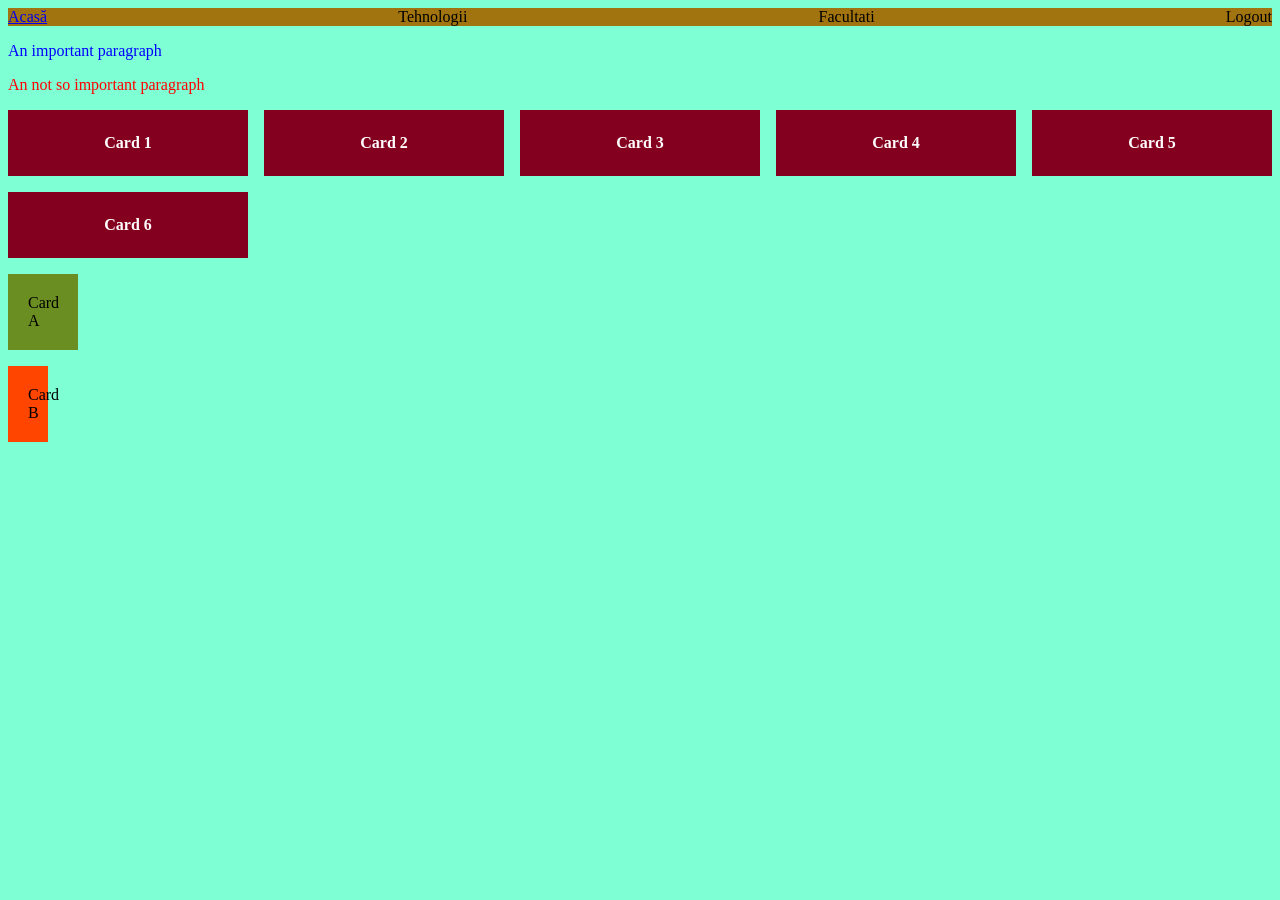
<file: project-lab/Lab3/index.html>
<!DOCTYPE html>
<html lang="en">
<head>
    <title>Lab 3</title>
    <link rel="stylesheet" href="lab3_style.css">
</head>
<body>
    <nav>
        <a href="#">Acasă</a>
        <a>Tehnologii</a>
        <a>Facultati</a>
        <a>Logout</a>
    </nav>
    <p class="important">An important paragraph</p>
    <p>An not so important paragraph</p>
    <div class="gallery">
        <div class="card">Card 1</div>
        <div class="card">Card 2</div>
        <div class="card">Card 3</div>
        <div class="card">Card 4</div>
        <div class="card">Card 5</div>
        <div class="card">Card 6</div>
    </div>
    <p class="card-a">Card A</p>
    <p class="card-b">Card B</p>
</body>
</html>
</file>
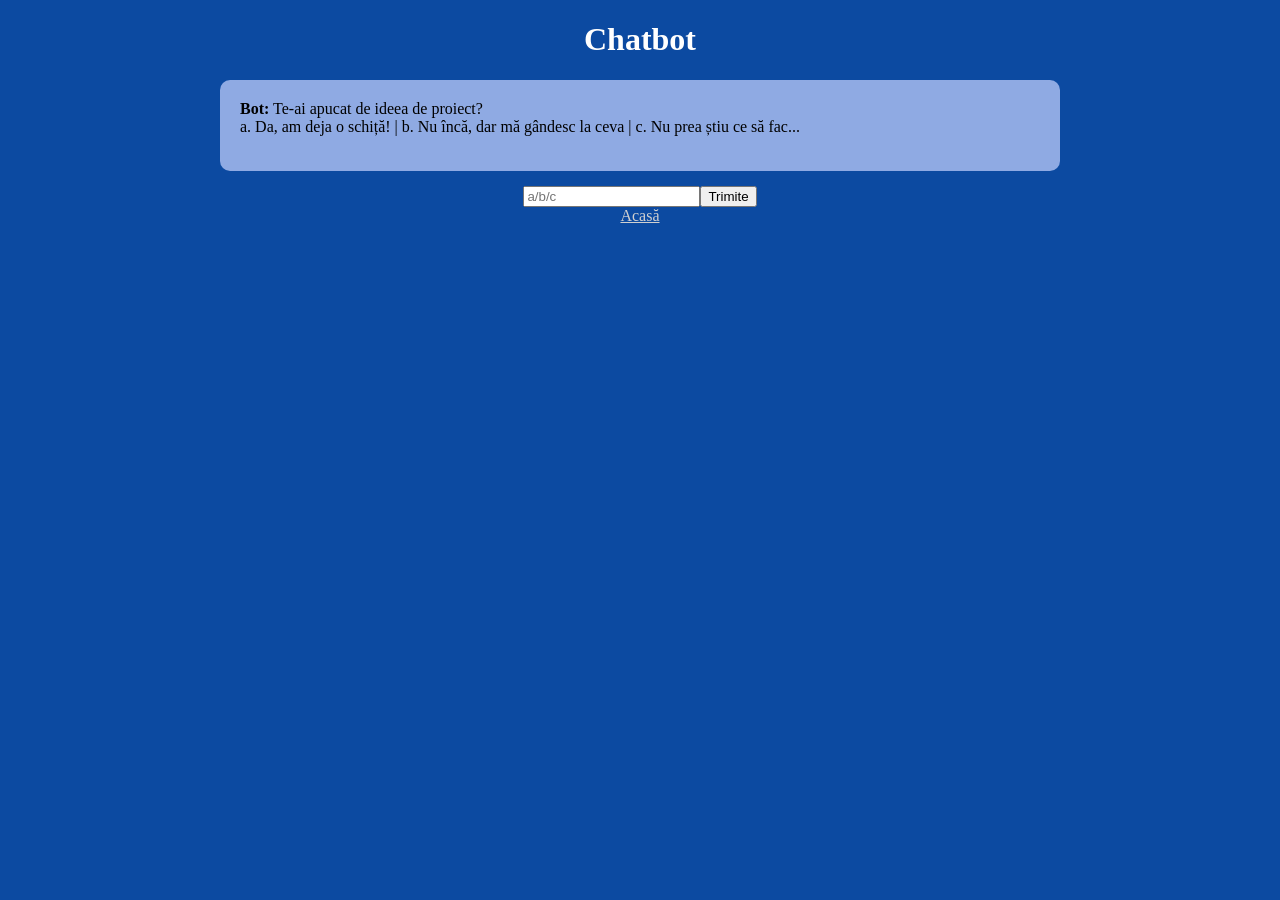
<file: project-lab/HTML/chatbot.html>
<!DOCTYPE html>
<html lang="en">

<head>
    <meta charset="UTF-8">
    <meta name="viewport" content="width=device-width, initial-scale=1.0">
    <title>Chatbot</title>
    <link rel="stylesheet" href="../CSS/chatbot_style.css">
</head>

<body>
    <h1>Chatbot</h1>
    <div class="chat-container" id="chat-container"></div>
    <form id="chat-form">
        <input type="text" id="user-input" placeholder="a/b/c">
        <button type="submit">Trimite</button>
    </form>
    <a href="home.html">Acasă</a>
    <script src="../JS/chatbot_js.js"></script>
</body>

</html>
</file>
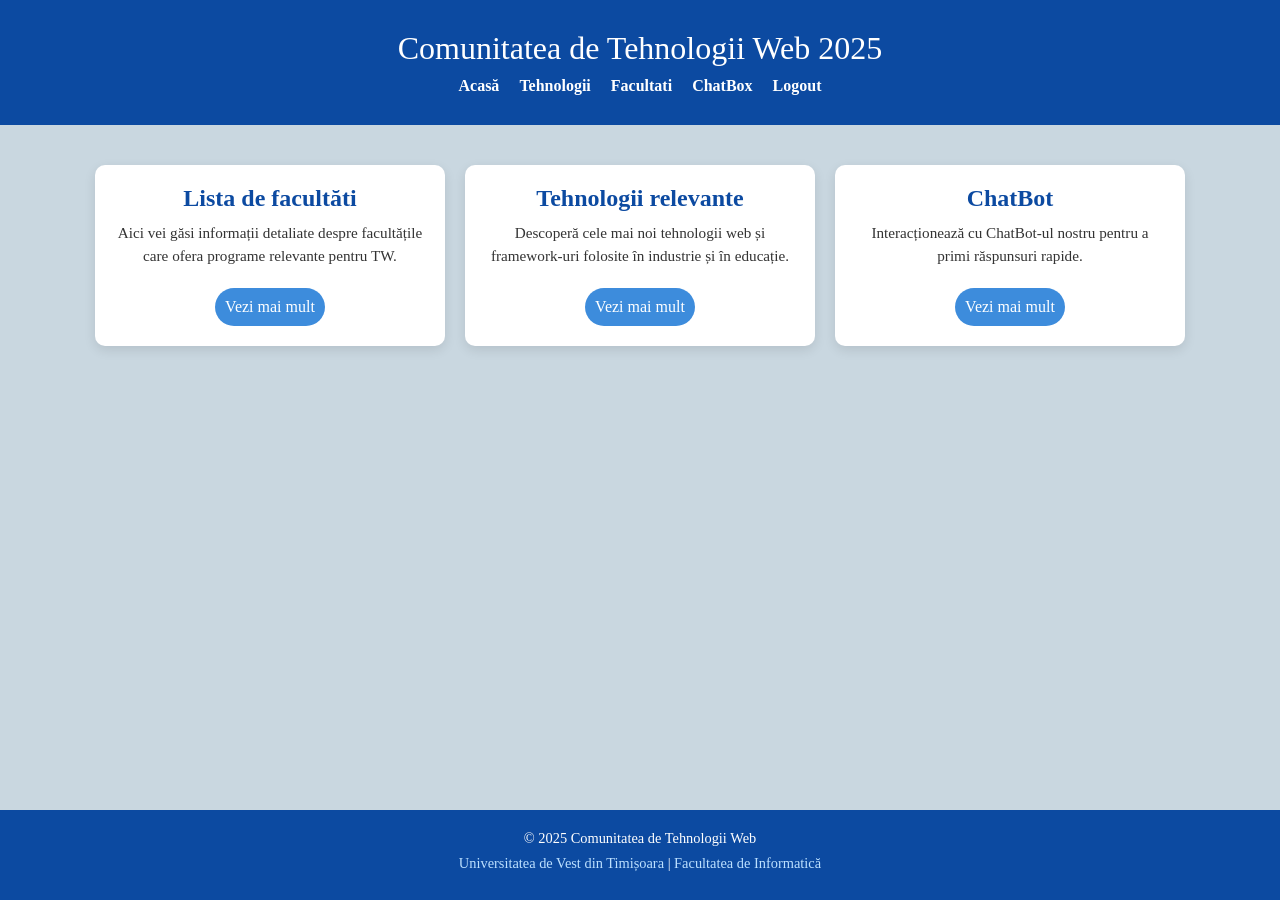
<file: project-lab/HTML/home.html>
<!DOCTYPE html>
<html lang="ro">

<head>
    <meta charset="UTF-8">
    <meta name="viewport" content="width=device-width, initial-scale=1.0">
    <title>Home page</title>
    <link rel="stylesheet" href="../CSS/style.css">
    <link rel="stylesheet" href="../CSS/home_style.css">
</head>

<body>
    <header>
        <div class="container">
            <h1>Comunitatea de Tehnologii Web 2025</h1>
            <nav>
                <a href="#">Acasă</a>
                <a>Tehnologii</a>
                <a>Facultati</a>
                <a href="chatbot.html">ChatBox</a>
                <a>Logout</a>
            </nav>
        </div>
    </header>

    <main class="container">
        <section class="columns">
            <div class="column">
                <h2>Lista de facultăti</h2>
                <p>Aici vei găsi informații detaliate despre facultățile care ofera programe relevante pentru TW.</p>
                <a href="#" class="btn">Vezi mai mult</a>
            </div>
            
            <div class="column">
                <h2>Tehnologii relevante</h2>
                <p>Descoperă cele mai noi tehnologii web și framework-uri folosite în industrie și în educație.</p>
                <a href="#" class="btn">Vezi mai mult</a>
            </div>

            <div class="column">
                <h2>ChatBot</h2>
                <p>Interacționează cu ChatBot-ul nostru pentru a primi răspunsuri rapide.</p>
                <a href="#" class="btn">Vezi mai mult</a>
            </div>
        </section>
    </main>

    <footer>
        <div class="container">
            <p>&copy; 2025 Comunitatea de Tehnologii Web</p>
            <p>
                <a href="https://www.uvt.ro/">Universitatea de Vest din Timișoara</a> |
                <a href="https://www.info.uvt.ro/">Facultatea de Informatică</a>
            </p>
        </div>
    </footer>
</body>

</html>
</file>
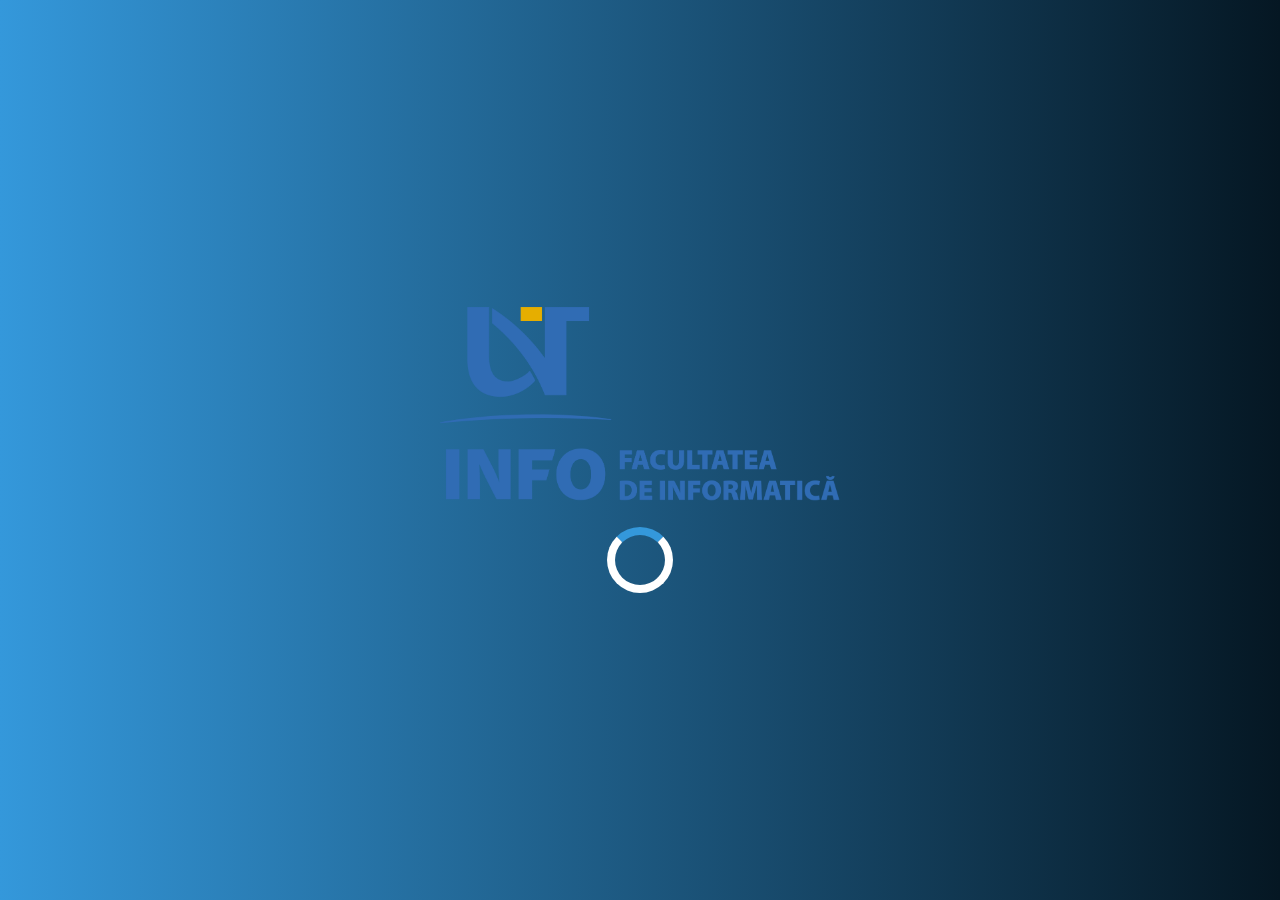
<file: project-lab/HTML/loading.html>
<!DOCTYPE html>
<html lang="en">

<head>
    <meta charset="UTF-8">
    <meta name="viewport" content="width=device-width, initial-scale=1.0">
    <title>Loading page</title>
    <meta http-equiv="refresh" content="2;url=http://127.0.0.1:5500/HTML/login.html">
    <link rel="stylesheet" href="../CSS/style.css">
    <link rel="stylesheet" href="../CSS/loading_style.css">
</head>

<body>
    <div class="loading-container">
        <img src="../MEDIA/UVTLOGO.png" alt="UVT logo" class="logo">
        <div class="loader"></div>
    </div>
</body>

</html>
</file>
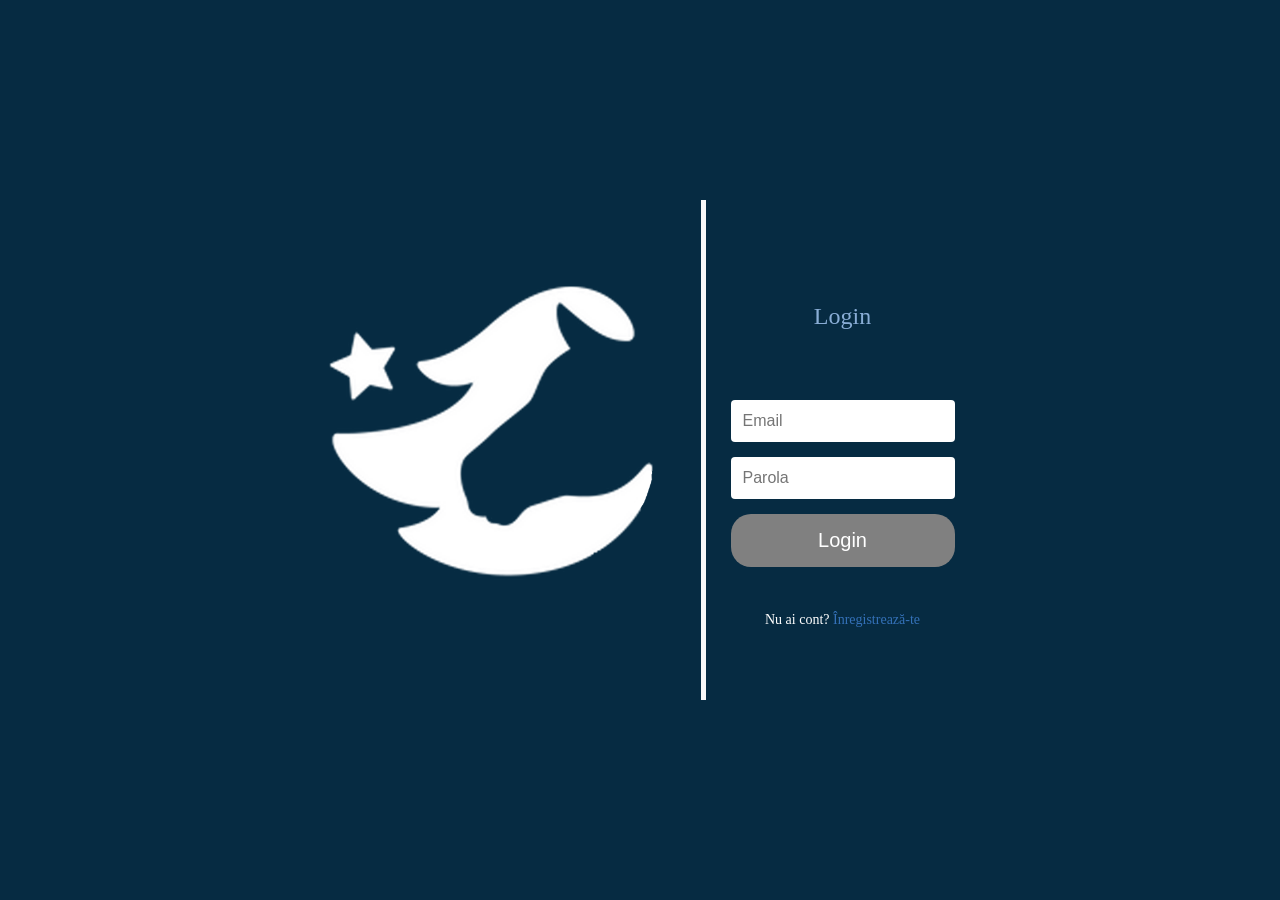
<file: project-lab/HTML/login.html>
<!DOCTYPE html>
<html lang="en">

<head>
    <meta charset="UTF-8">
    <meta name="viewport" content="width=device-width, initial-scale=1.0">
    <title>Login Page</title>
    <link rel="stylesheet" href="../CSS/style.css">
    <link rel="stylesheet" href="../CSS/login_style.css">
</head>

<body>
    <div class="login-body">
        <div class="login-image">
            <img src="../MEDIA/Photo.png" alt="Imagine login">
        </div>
        <div class="separator"></div>
        <div>
            <h2 class="login-form">Login</h2>
            <form id="loginForm" class="login-form">
                <input type="email" id="email" placeholder="Email">
                <input type="password" id="password" placeholder="Parola">
                <button type="submit">Login</button>
            </form>
            <p class="register-text">
                Nu ai cont? <a href="register.html">Înregistrează-te</a>
            </p>
        </div>
    </div>
    <script src="../JS/login_js.js"></script>
</body>

</html>
</file>
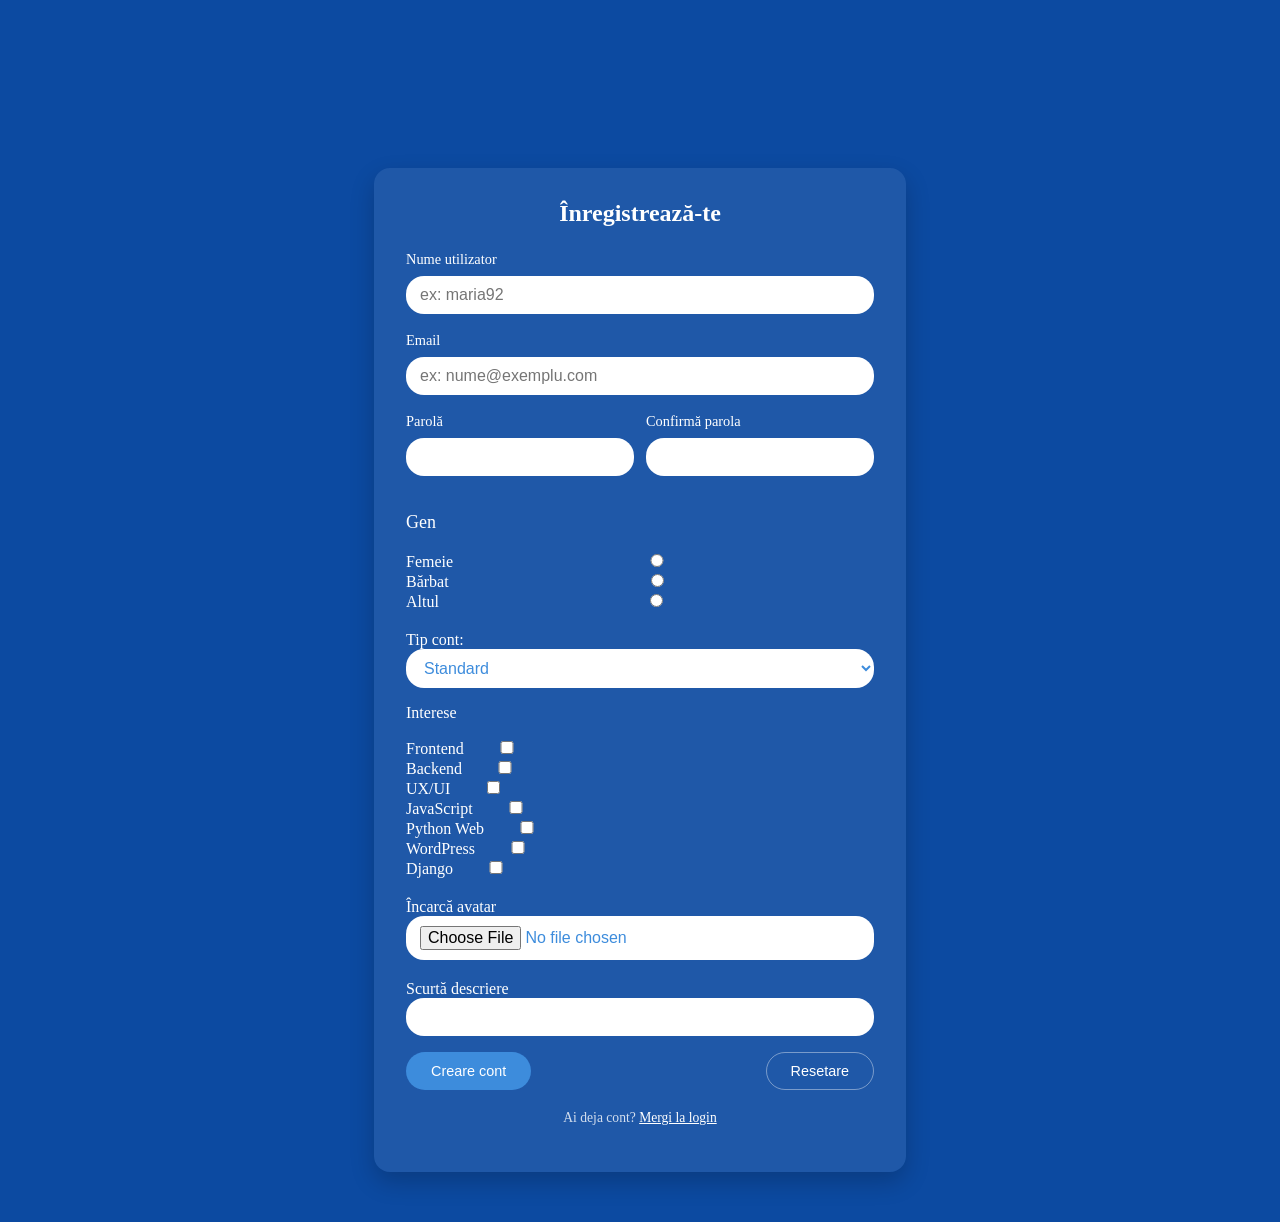
<file: project-lab/HTML/register.html>
<!DOCTYPE html>
<html lang="ro">

<head>
    <meta charset="UTF-8">
    <meta name="viewport" content="width=device-width, initial-scale=1.0">
    <title>Register page</title>
    <link rel="stylesheet" href="../CSS/style.css">
    <link rel="stylesheet" href="../CSS/register_style.css">
</head>

<body>
    <main class="page">
        <section class="card">
            <h1>Înregistrează-te</h1>
            <form class="register-form" action="#" method="post" enctype="multipart/form-data">
                <div class="row">
                    <label for="username">Nume utilizator</label>
                    <input type="text" name="username" placeholder="ex: maria92" required>
                </div>
                <div class="row">
                    <label for="email">Email</label>
                    <input type="email" name="email" placeholder="ex: nume@exemplu.com" required>
                </div>
                <div class="two-col">
                    <div class="row">
                        <label for="password">Parolă</label>
                        <input type="password" name="password" required>
                    </div>
                    <div class="row">
                        <label for="confirm_password">Confirmă parola</label>
                        <input type="password" name="confirm_password" required>
                    </div>
                </div>
                <div class="gen">
                    <p>Gen</p>
                    <label for="gen">Femeie</label>
                    <input type="radio" id="femeie" name="gen"><br>
                    <label for="barbat">Bărbat</label>
                    <input type="radio" id="barbat" name="gen"><br>
                    <label for="altul">Altul</label>
                    <input type="radio" id="altul" name="gen">
                </div>
                <div class="tip">
                    <label for="cont">Tip cont:</label>
                    <select name="cont">
                        <option value="standard">Standard</option>
                        <option value="premium">Premium</option>
                    </select>
                </div>
                <div class="interese">
                    <p>Interese</p>
                    <label for="frontend">Frontend</label>
                    <input type="checkbox" name="frontend"><br>
                    <label for="backend">Backend</label>
                    <input type="checkbox" name="backend"> <br>
                    <label for="ux">UX/UI</label>
                    <input type="checkbox" name="ux"> <br>
                    <label for="java">JavaScript</label>
                    <input type="checkbox" name="java"> <br>
                    <label for="python">Python Web</label>
                    <input type="checkbox" name="python"> <br>
                    <label for="word">WordPress</label>
                    <input type="checkbox" name="word"> <br>
                    <label for="django">Django</label>
                    <input type="checkbox" name="django"> <br>

                </div>
                <div class="avatar">
                    <label for="avatar">Încarcă avatar</label>
                    <input type="file">
                </div>
                <div class="descriere">
                    <label for="descriere">Scurtă descriere</label>
                    <input type="text" name="descriere">
                </div>
                <div class="actions">
                    <button type="submit" class="btn primary">Creare cont</button>
                    <button type="reset" class="btn ghost">Resetare</button>
                </div>
                <p class="login-link"> Ai deja cont?

                    <a href="login.html">Mergi la login</a>
                </p>

            </form>
        </section>
    </main>
</body>

</html>
</file>
<file: project-lab/Lab3/lab3_style.css>
.card-a {
    box-sizing: content-box;
    padding: 20px;
    width: 30px;
    border: 30px;
    background-color: olivedrab;
    color: black
}

.card-b {
    box-sizing: border-box;
    padding: 20px;
    width: 30px;
    border: 30px;
    background-color: orangered;
    color: black;
}

nav {
    display: flex;
    justify-content: space-between;
    align-items: center;
    gap: 1rem;
    background-color: rgb(162, 116, 15);
}

body {
    background-color: chartreuse;
    font-size: 16px;
}

.card {
    background-color: #84001f;
    padding: 1.5rem;
    text-align: center;
    font-weight: bold;
    color:white;
}

.gallery {
    display: grid;
    grid-template-columns: repeat(auto-fit, minmax(min(100%, 240px), 1fr));
    gap: 1rem;
}

.layout {
    display: grid;
    grid-template-columns: 1fr;

    body {
        background-color: chartreuse;
    }
}

@media (min-width: 768px) {
    .layout {
        grid-template-columns: 1fr 2fr;
    }

    body {
        background-color: aquamarine;
    }
}

.important {
    color: blue;
}

p {
    color: red;
}

.container {
  width: 100%;
  padding-right: 0.75rem;
  padding-left: 0.75rem;
  margin-right: auto;
  margin-left: auto;
}

.row {
  display: flex;
  flex-wrap: wrap;
  margin-top: calc(-1 * 1rem);
  margin-right: calc(-0.5 * 1rem);
  margin-left: calc(-0.5 * 1rem);
}

.row.g-3 > * {
  padding-right: calc(1rem * 0.5);
  padding-left: calc(1rem * 0.5);
  margin-top: 1rem;
}

.col-12 {
  flex: 0 0 auto;
  width: 100%;
}
</file>
<file: project-lab/CSS/chatbot_style.css>
body {
    background-color: rgb(12, 74, 161);
    display: flex;
    justify-content: center;
    align-items: center;
    height: 80%;
    margin: 0;

    flex-direction: column;
}

.chat-container {
    max-width: 800px;
    width: 90%;
    height: 90%;
    padding: 20px;
    background-color:  rgb(143, 170, 227);
    border-radius: 10px;
    box-shadow: 5px;
    margin-bottom: 15px;
    overflow-y: auto;
}

.message {
    margin-bottom: 15px;
}

#chat-form {
    display: flex;
}
h1{
    color: white;
}
a{
    color: rgb(208, 208, 208);
}
</file>
<file: project-lab/CSS/style.css>
body {
margin: 0;
padding: 0;
display: flex;
justify-content: center;
align-items: center;
height: 100vh;
font-family:'Times New Roman', Times, serif;
}
</file>
<file: project-lab/CSS/home_style.css>
* {
    box-sizing: border-box;
    margin: 0;
    padding: 0;
}

html,body {
    height: 100%;
}

body {
    background-color: #c9d7e0;
    color: #333;
    display: flex;
    flex-direction: column;
    min-height: 100vh;
}

main {
    width: 100%;
    margin: 0 auto;
    flex: 1;
    padding: 0;
    text-align: center;
}

header {
    width: 100%;
    background-color: rgb(12, 74, 161);
    color: white;
    padding: 30px;
}

header nav {
    display: flex;
    justify-content: center;
    gap: 20px;
}

header nav a {
    color: white;
    text-decoration: none;
    font-weight: bold;
}

header nav a:hover {
    color: #bce0ff;
}

.columns {
    display: flex;
    gap: 20px;
    margin: 40px 0;
    flex-wrap: wrap;
    justify-content: center;
}

.column {
    background-color: #fff;
    padding: 20px;
    border-radius: 10px;
    width: 350px;
    box-shadow: 0 4px 12px rgba(0, 0, 0, 0.1);
    
}

.column h2 {
    margin-bottom: 10px;
    color:  rgb(12, 74, 161);
}

.column p {
    margin-bottom: 20px;
    font-size: 0.95rem;
    line-height: 1.5;
}

.btn {
    display: inline-block;
    padding: 10px;
    border-radius: 20px;
    background-color: #3d8cdc;
    color: white;
    text-decoration: none;
}

.btn:hover {
    background-color: #2b74c4;
}

footer {
    width: 100%;
    background-color: rgb(12, 74, 161);
    color: white;
    padding: 20px 0;
    margin-top: auto;
    font-size: 0.9rem;
}

footer p {
    margin-bottom: 8px;
}

footer a {
    color: #bce0ff;
    text-decoration: none;
    transition: color 0.2s ease;
}

footer a:hover {
    color: white;
    text-decoration: underline;
}

.container {
    text-align: center;
}

header h1 {
    padding-bottom: 10px;
    font-weight: normal;
}
</file>
<file: project-lab/CSS/loading_style.css>
body {
    background: linear-gradient(90deg, #3498db, #051723);
    display: flex;
    justify-content: center;
    align-items: center;
}

.loading-container {
    display: flex;
    flex-direction: column;
    align-items: center;
}

.logo {
    width: 400px;
    height: auto;
    margin-bottom: 20px;
}

.loader {
    border: 8px solid white;
    border-top: 8px solid #3498db;
    border-radius: 50%;
    width: 50px;
    height: 50px;
    animation: spin 2s linear infinite;
}

@keyframes spin {
    0% {
        transform: rotate(0deg);
    }

    100% {
        transform: rotate(360deg);
    }
}
</file>
<file: project-lab/CSS/login_style.css>
body {
    background-color: #062b42;
}

.login-container {
    display: flex;
    width: 85%;
    max-width: 650px;
    height: auto;
    min-height: 400px;
}

.login-body {
    flex: 1;
    display: flex;
    justify-content: center;
    align-items: center;
    padding: 15px;
}
.login-image{
    width: 400px;
}
.login-image img {
    width: 100%;
    height: auto;
    object-fit: contain;
}

.separator {
    width: 5px;
    height: 500px;
    background-color: #f8f8f8;
}

.login-form {
    flex: 1;
    display: flex;
    flex-direction: column;
    justify-content: center;
    margin-left: center;
    padding: 25px;
    color: #89add5;
}

.login-form h2 {
    margin-bottom: 20px;
    text-align: center;
    font-weight: normal;
}
h2{
    margin-bottom: 20px;
    text-align: center;
    font-weight: normal;
}

.login-form input {
    padding: 12px;
    margin-bottom: 15px;
    border: 1px;
    border-radius: 4px;
    font-size: medium;
}

input:focus {
    outline: 1px solid blue;
}

input:hover {
    transform: scale(solid);
    transition: all .1s ease-in-out;
}

.login-form button {
    padding: 15px;
    background-color: gray;
    border: none;
    border-radius: 20px;
    color: white;
    font-size: 20px;
    cursor: pointer;
    transition: background 0.3s;
}

button:hover {
    background-color: rgb(61, 140, 220);
}

.register-text {
    margin-top: 20px;
    text-align: center;
    font-size: 14px;
    color: white;
}

.register-text a {
    color: #3471B8;
    text-decoration: none;
    font-weight: 20px;
    transition: color 0.3s;
}

.register-text a:hover {
    color: #024A76;
}
form{
    padding: 10px;
}
</file>
<file: project-lab/CSS/register_style.css>
html,
body {
    background: scroll;
    background-color: rgb(12, 74, 161);
    margin-top: 60px;
    margin-bottom: 60px;
}

.page {
    display: flex;
    justify-content: center;
    align-items: center;
    padding: 50px;
    margin-top: 200px;
}

.card {
    width: 100%;
    max-width: 480px;
    background: rgba(255, 255, 255, 0.08);
    padding: 32px;
    border-radius: 16px;
    box-shadow: 0 10px 25px rgba(0, 0, 0, 0.2);
}

h1 {
    color: white;
    margin-top: 0;
    margin-bottom: 24px;
    font-weight: 600;
    text-align: center;
}

.row {
    margin-bottom: 18px;
    text-align: left;
}

.row label {
    display: block;
    margin-bottom: 8px;
    font-weight: 500;
    color: white;
    font-size: 0.9rem;
}

input,select,textarea{
    width: 100%;
    padding: 10px 14px;
    border-radius: 18px;
    border: #2b74c4;
    background: white;
    color: #3d8cdc;
    font-size: medium;
    box-sizing: border-box;
}

input:focus,select:focus,textarea.focus {
    outline: none;
    border-color: #3d8cdc;
    box-shadow: 0 0 0 3px rgba(61, 140, 220, 0.4);
}

.two-col {
    display: flex;
    gap: 12px;
}

.two-col > div {
    flex: 1;
}

.checkbox-grid{
    display: flex;
    gap: 10px;
    flex-wrap: wrap;
}

.actions {
    display: flex;
    justify-content: space-between;
    margin-top: 16px;
}

.btn {
    padding: 10px 24px;
    border-radius: 20px;
    border: 1px solid transparent;
    font-size: 0.9rem;
    font-weight: 500;
    cursor: pointer;
    transition: all 0.2s ease;
}

.btn.primary {
    background-color: #3d8cdc;
    color: white;
}

.btn.primary:hover {
    background-color: #2b74c4;
}

.btn.ghost {
    background-color: transparent;
    color: white;
    border-color: rgba(255, 255, 255, 0.4);
}

.btn.ghost:hover {
    background-color: rgba(255, 255, 255, 0.1);
    border-color: white;
}

.login-link {
    text-align: center;
    margin-top: 20px;
    font-size: 0.85rem;
    color: rgba(255, 255, 255, 0.8);
}

.login-link a {
    color: white;
    text-decoration: underline;
    font-weight: 500;
}

.login-link a:hover {
    color: #bce0ff;
}

.gen{
    color: white;
    font-size: medium;
    font-weight: 100;
}

.gen p{
    font-size:large;
}

.gen input{
    width: 89.2%;
}
#femeie{
    width:83.4%;
}
#barbat{
    width:85.3%
}

.tip{
    padding-top: 20px;
    color:white;
}
.interese{
    color: white;
}
.interese input{
    width: 15%;
}
.intesere label{
    padding: 20px;
}
.avatar{
    padding-top: 20px;
    color:white;
}
.descriere{
    padding-top: 20px;
    color: white;
}
</file>
